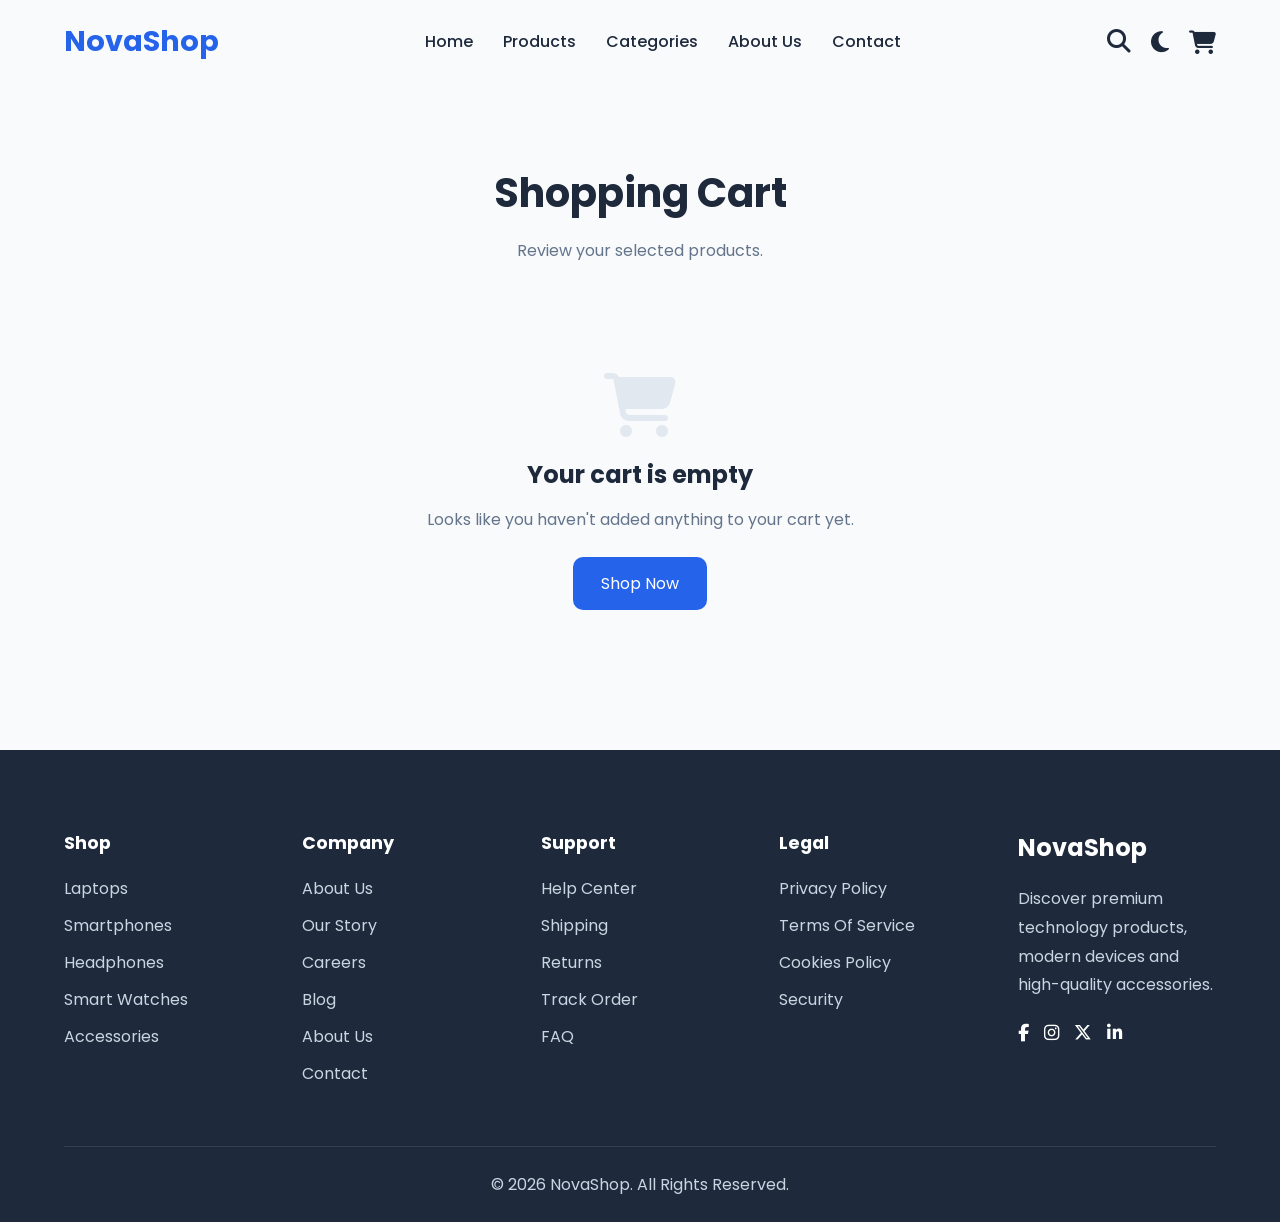
<file: cart.html>
<!DOCTYPE html>
<html lang="en">

<head>

    <meta charset="UTF-8">

    <meta name="viewport" content="width=device-width, initial-scale=1.0">

    <title>NovaShop | Premium Tech Store</title>

    <meta name="description" content="Review the premium tech devices in your shopping cart, manage quantities, and complete your purchase securely.">

    <!-- Google Font -->

    <link rel="preconnect" href="https://fonts.googleapis.com">

    <link rel="preconnect" href="https://fonts.gstatic.com" crossorigin>

    <link href="https://fonts.googleapis.com/css2?family=Poppins:wght@300;400;500;600;700;800&display=swap" rel="stylesheet">

    <!-- Font Awesome -->

    <link rel="stylesheet" href="https://cdnjs.cloudflare.com/ajax/libs/font-awesome/6.7.2/css/all.min.css">

    <!-- Main CSS -->

    <link rel="stylesheet" href="assets/css/style.css">
    <link rel="stylesheet" href="assets/css/cart.css">
    <link rel="stylesheet" href="assets/css/responsive.css">

    <!-- Theme JS (loads early to prevent theme flashing) -->
    <script src="assets/js/theme.js"></script>

</head>

<body>

    <header>

        

        <nav class="navbar container">

            <a href="index.html" class="logo">
                NovaShop
            </a>

             <!-- Desktop Navigation -->

            <ul class="nav-links">

                <li>
                    <a href="index.html">Home</a>
                </li>

                <li>
                    <a href="products.html">Products</a>
                </li>

                <li>
                    <a href="products.html">Categories</a>
                </li>

                <li>
                    <a href="about.html">About Us</a>
                </li>

                <li>
                    <a href="contact.html">Contact</a>
                </li>

                

            </ul>

            <!-- Desktop Icons -->

           <div class="nav-actions">

                <div class="nav-icons">

                    <a href="#" class="search-toggle">
                        <i class="fa-solid fa-magnifying-glass"></i>
                    </a>

                    <a href="#" class="theme-toggle-btn" title="Toggle Theme">
                        <i class="fa-solid fa-moon"></i>
                    </a>
                    
                    <a href="cart.html" class="cart-icon-wrapper">
                        <i class="fa-solid fa-cart-shopping"></i>
                        <span class="cart-count hidden">0</span>
                    </a>
                    
                    <div class="menu-toggle">
                        <i class="fa-solid fa-bars"></i>
                    </div>
                    
                </div>
            </div>

        </nav>

        <div class="search-box ">

            <input id="search-input" type="text" placeholder="Search products...">

        </div>

    </header>

    <div class="overlay"></div>
    

    <main>

       

      <section class="cart-page">

            <div class="container">

                <div class="section-title">

                    <h2>Shopping Cart</h2>

                    <p>Review your selected products.</p>

                </div>

                <div id="cart-container">

                </div>

            </div>

        </section>
        

    </main>



    <footer class="footer">

        <div class="container">

            <div class="footer-container">

                <div class="footer-column">

                    <h3>Shop</h3>

                    <ul>

                        <li><a href="products.html?category=Laptops">Laptops</a></li>

                        <li><a href="products.html?category=Smartphones">Smartphones</a></li>

                        <li><a href="products.html?category=Headphones">Headphones</a></li>

                        <li><a href="products.html?category=Watches">Smart Watches</a></li>

                        <li><a href="products.html?category=Accessories">Accessories</a></li>

                    </ul>

                </div>

                <div class="footer-column">

                    <h3>Company</h3>

                    <ul>

                        <li><a href="about.html">About Us</a></li>

                        <li><a href="#">Our Story</a></li>

                        <li><a href="#">Careers</a></li>

                        <li><a href="#">Blog</a></li>

                        <li>
                    <a href="about.html">About Us</a>
                </li>

                <li>
                    <a href="contact.html">Contact</a>
                </li>

                    </ul>

                </div>

                <div class="footer-column">

                    <h3>Support</h3>

                    <ul>

                        <li><a href="#">Help Center</a></li>

                        <li><a href="#">Shipping</a></li>

                        <li><a href="#">Returns</a></li>

                        <li><a href="#">Track Order</a></li>

                        <li><a href="#">FAQ</a></li>

                    </ul>

                </div>

                <div class="footer-column">

                    <h3>Legal</h3>

                    <ul>

                        <li><a href="#">Privacy Policy</a></li>

                        <li><a href="#">Terms Of Service</a></li>

                        <li><a href="#">Cookies Policy</a></li>

                        <li><a href="#">Security</a></li>

                    </ul>

                </div>

                <div class="footer-column footer-brand">

                    <h2>NovaShop</h2>

                    <p>
                        Discover premium technology products,
                        modern devices and high-quality accessories.
                    </p>

                    <div class="social-icons">

                        <a href="#">
                            <i class="fa-brands fa-facebook-f"></i>
                        </a>

                        <a href="#">
                            <i class="fa-brands fa-instagram"></i>
                        </a>

                        <a href="#">
                            <i class="fa-brands fa-x-twitter"></i>
                        </a>

                        <a href="#">
                            <i class="fa-brands fa-linkedin-in"></i>
                        </a>

                    </div>

                </div>

            </div>

            <div class="footer-bottom">

                <p>
                    © 2026 NovaShop. All Rights Reserved.
                </p>

            </div>

        </div>

    </footer>

    <!-- Checkout Modal Overlay -->
    <div class="modal-overlay" id="checkout-modal-overlay">
        <div class="checkout-modal">
            <button class="close-modal-btn" id="close-modal-btn">&times;</button>
            <div id="modal-content-area">
                <h2 class="checkout-form-title">Checkout Details</h2>
                <form id="checkout-form">
                    <div class="form-group">
                        <label for="checkout-name">Full Name</label>
                        <input type="text" id="checkout-name" required placeholder="e.g. John Doe">
                    </div>
                    <div class="form-group">
                        <label for="checkout-email">Email Address</label>
                        <input type="email" id="checkout-email" required placeholder="e.g. john@example.com">
                    </div>
                    <div class="form-group">
                        <label for="checkout-address">Shipping Address</label>
                        <input type="text" id="checkout-address" required placeholder="e.g. 123 Main St">
                    </div>
                    <div class="form-row-2">
                        <div class="form-group">
                            <label for="checkout-city">City</label>
                            <input type="text" id="checkout-city" required placeholder="e.g. New York">
                        </div>
                        <div class="form-group">
                            <label for="checkout-zip">Zip Code</label>
                            <input type="text" id="checkout-zip" required placeholder="e.g. 10001">
                        </div>
                    </div>
                    <div class="form-group">
                        <label for="checkout-card">Card Number</label>
                        <input type="text" id="checkout-card" required placeholder="1234 5678 1234 5678" pattern="\d{16}" title="Please enter a valid 16-digit card number">
                    </div>
                    <div class="form-row-2">
                        <div class="form-group">
                            <label for="checkout-expiry">Expiry Date</label>
                            <input type="text" id="checkout-expiry" required placeholder="MM/YY" pattern="\d{2}/\d{2}" title="MM/YY format">
                        </div>
                        <div class="form-group">
                            <label for="checkout-cvv">CVV</label>
                            <input type="password" id="checkout-cvv" required placeholder="123" pattern="\d{3}" title="3-digit CVV">
                        </div>
                    </div>
                    <button type="submit" class="btn checkout-submit-btn">Place Order</button>
                </form>
            </div>
        </div>
    </div>

    <script src="assets/js/search.js"></script>
    <script src="assets/js/cart.js"></script>
    <script src="assets/js/main.js"></script>
</body>

</html>
</file>
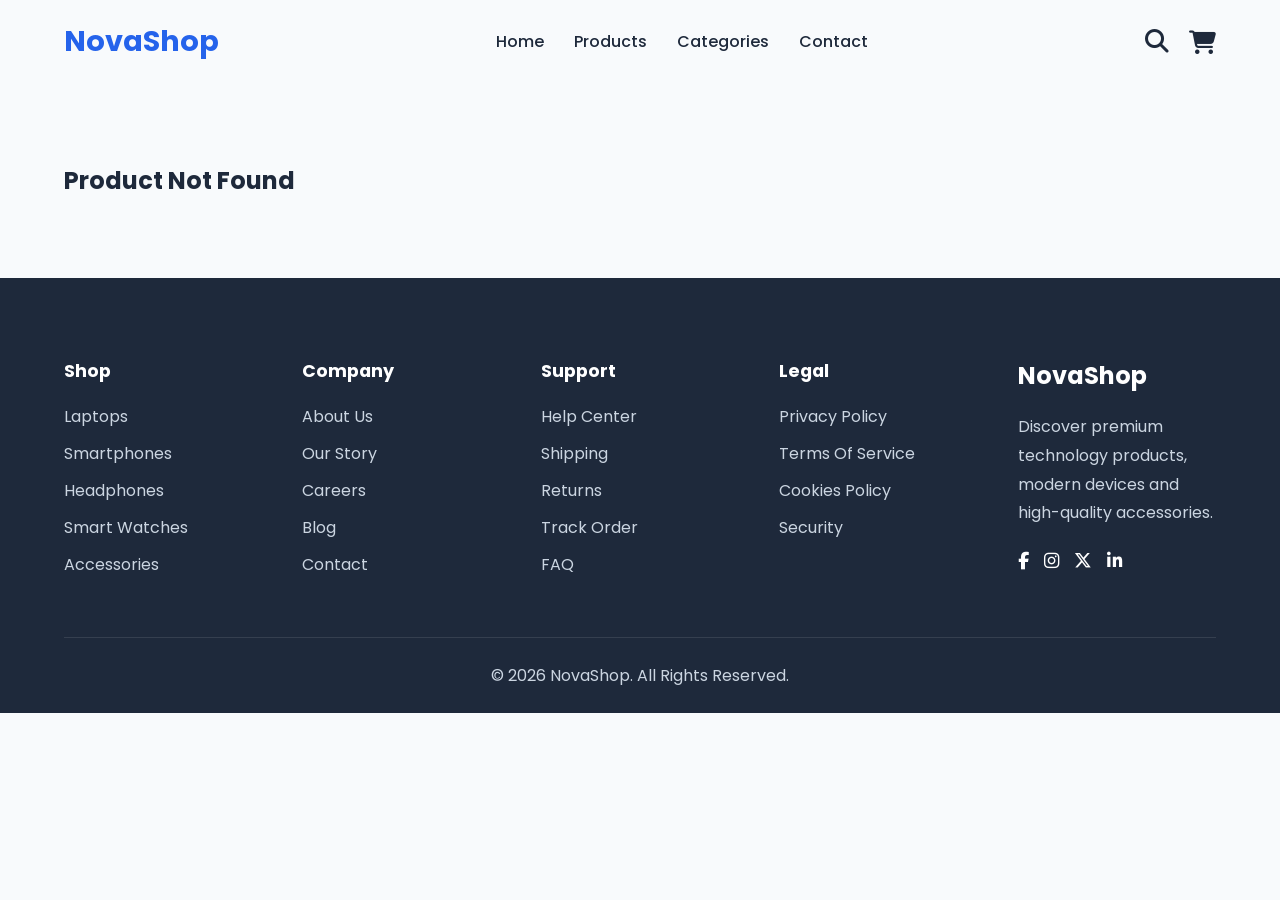
<file: product-details.html>
<!DOCTYPE html>
<html lang="en">

<head>

    <meta charset="UTF-8">

    <meta name="viewport" content="width=device-width, initial-scale=1.0">

    <title>NovaShop | Premium Tech Store</title>

    <meta name="description" content="Get full specifications, features, and pricing details for our high-quality premium tech products, and add them to your cart.">

    <!-- Google Font -->

    <link rel="preconnect" href="https://fonts.googleapis.com">

    <link rel="preconnect" href="https://fonts.gstatic.com" crossorigin>

    <link href="https://fonts.googleapis.com/css2?family=Poppins:wght@300;400;500;600;700;800&display=swap" rel="stylesheet">

    <!-- Font Awesome -->

    <link rel="stylesheet" href="https://cdnjs.cloudflare.com/ajax/libs/font-awesome/6.7.2/css/all.min.css">

    <!-- Main CSS -->

    <link rel="stylesheet" href="assets/css/product-details.css">
    <link rel="stylesheet" href="assets/css/style.css">
    <link rel="stylesheet" href="assets/css/responsive.css">

</head>

<body>

    <header>

        

        <nav class="navbar container">

            <a href="index.html" class="logo">
                NovaShop
            </a>

             <!-- Desktop Navigation -->

            <ul class="nav-links">

                <li>
                    <a href="index.html">Home</a>
                </li>

                <li>
                    <a href="products.html">Products</a>
                </li>

                <li>
                    <a href="products.html">Categories</a>
                </li>

                <li>
                    <a href="contact.html">Contact</a>
                </li>

                

            </ul>

            <!-- Desktop Icons -->

           <div class="nav-actions">

                <div class="nav-icons">

                    <a href="#" class="search-toggle">
                        <i class="fa-solid fa-magnifying-glass"></i>
                    </a>
                    
                    <a href="cart.html" class="cart-icon-wrapper">
                        <i class="fa-solid fa-cart-shopping"></i>
                        <span class="cart-count hidden">0</span>
                    </a>
                    
                    <div class="menu-toggle">
                        <i class="fa-solid fa-bars"></i>
                    </div>
                    
                </div>
            </div>

        </nav>

        <div class="search-box ">

            <input id="search-input" type="text" placeholder="Search products...">

        </div>

    </header>

    <div class="overlay"></div>


    <main>
        <section class="product-details">

            <div class="container">

                <div id="product-details-container">

                </div>

            </div>

        </section>
    </main>
   
  





    





    <footer class="footer">

        <div class="container">

            <div class="footer-container">

                 <div class="footer-column">

                    <h3>Shop</h3>

                    <ul>

                        <li><a href="products.html?category=Laptops">Laptops</a></li>

                        <li><a href="products.html?category=Smartphones">Smartphones</a></li>

                        <li><a href="products.html?category=Headphones">Headphones</a></li>

                        <li><a href="products.html?category=Watches">Smart Watches</a></li>

                        <li><a href="products.html?category=Accessories">Accessories</a></li>

                    </ul>

                </div>

                <div class="footer-column">

                    <h3>Company</h3>

                    <ul>

                        <li><a href="about.html">About Us</a></li>

                        <li><a href="#">Our Story</a></li>

                        <li><a href="#">Careers</a></li>

                        <li><a href="#">Blog</a></li>

                        <li><a href="contact.html">Contact</a></li>

                    </ul>

                </div>

                <div class="footer-column">

                    <h3>Support</h3>

                    <ul>

                        <li><a href="#">Help Center</a></li>

                        <li><a href="#">Shipping</a></li>

                        <li><a href="#">Returns</a></li>

                        <li><a href="#">Track Order</a></li>

                        <li><a href="#">FAQ</a></li>

                    </ul>

                </div>

                <div class="footer-column">

                    <h3>Legal</h3>

                    <ul>

                        <li><a href="#">Privacy Policy</a></li>

                        <li><a href="#">Terms Of Service</a></li>

                        <li><a href="#">Cookies Policy</a></li>

                        <li><a href="#">Security</a></li>

                    </ul>

                </div>

                <div class="footer-column footer-brand">

                    <h2>NovaShop</h2>

                    <p>
                        Discover premium technology products,
                        modern devices and high-quality accessories.
                    </p>

                    <div class="social-icons">

                        <a href="#">
                            <i class="fa-brands fa-facebook-f"></i>
                        </a>

                        <a href="#">
                            <i class="fa-brands fa-instagram"></i>
                        </a>

                        <a href="#">
                            <i class="fa-brands fa-x-twitter"></i>
                        </a>

                        <a href="#">
                            <i class="fa-brands fa-linkedin-in"></i>
                        </a>

                    </div>

                </div>

            </div>

            <div class="footer-bottom">

                <p>
                    © 2026 NovaShop. All Rights Reserved.
                </p>

            </div>

        </div>

    </footer>



     <script src="assets/js/search.js"></script>
    <script src="assets/js/product-details.js"></script>
    <script src="assets/js/main.js"></script>
</body>
</html>
</file>
<file: assets/css/style.css>
/* RESET */


* {
    margin: 0;
    padding: 0;
    box-sizing: border-box;
}


   /* ROOT VARIABLES */

:root {

    --primary-color: #2563eb;

    --secondary-color: #1e293b;

    --background-color: #f8fafc;

    --white-color: #ffffff;

    --gray-color: #64748b;

    --border-color: #e2e8f0;

    --transition: 0.3s;
}

/* Dark mode variables */
.dark-theme {
    --primary-color: #3b82f6;

    --secondary-color: #f8fafc;

    --background-color: #0f172a;

    --white-color: #1e293b;

    --gray-color: #94a3b8;

    --border-color: #334155;
}

/* Theme Toggle Button Styling */
.theme-toggle-btn {
    display: inline-flex;
    align-items: center;
    justify-content: center;
    cursor: pointer;
    transition: transform var(--transition), color var(--transition);
}

.theme-toggle-btn:hover {
    transform: rotate(30deg) scale(1.1);
}



/* GLOBAL STYLES*/

html {
    scroll-behavior: smooth;
}

body {

    font-family: "Poppins", sans-serif;

    background-color: var(--background-color);

    color: var(--secondary-color);
}

img {
    max-width: 100%;
    display: block;
}

a {
    text-decoration: none;
}

ul {
    list-style: none;
}


/* REUSABLE CLASSES */

.container {

    width: 90%;

    max-width: 1200px;

    margin: 0 auto;
}


.btn {

    display: inline-block;

    padding: 14px 28px;

    background-color: var(--primary-color);

    color: #ffffff;

    border-radius: 10px;

    transition: var(--transition);
    
}

.btn:hover {

    transform: translateY(-3px);
}





/*  HEADER*/

.header {

    background-color: var(--white-color);

    border-bottom: 1px solid var(--border-color);
}


.overlay {

    position: fixed;

    top: 0;

    left: 0;

    width: 100%;

    height: 100vh;

    background: rgba(0,0,0,0.4);

    opacity: 0;

    visibility: hidden;

    transition: 0.4s;

    z-index: 999;
}

/*  NAVBAR */

.navbar {

    display: flex;

    justify-content: space-between;

    align-items: center;

    padding: 20px 0;
}


.logo {

    font-size: 1.8rem;

    font-weight: 700;

    color: var(--primary-color);
}


.nav-links {

    display: flex;

    gap: 30px;
}


.nav-links a {

    color: var(--secondary-color);

    font-weight: 500;

    transition: var(--transition);
}


.nav-links a:hover {

    color: var(--primary-color);
}


.nav-icons {

    display: flex;

    gap: 20px;
}


.menu-toggle {

    display: none;

    font-size: 1.5rem;

    cursor: pointer;
}


.nav-icons a {

    color: var(--secondary-color);

    font-size: 1.5rem;

    transition: var(--transition);
}


.nav-icons a:hover {

    color: var(--primary-color);
}

.cart-icon-wrapper {
    position: relative;
    display: inline-flex;
    align-items: center;
    transition: transform var(--transition);
}

.cart-icon-wrapper.shake-anim {
    animation: cartShake 0.4s ease-out;
}

@keyframes cartShake {
    0%, 100% { transform: rotate(0) scale(1); }
    25% { transform: rotate(-10deg) scale(1.15); }
    75% { transform: rotate(10deg) scale(1.15); }
}

.cart-count {
    position: absolute;
    top: -5px;
    right: -8px;
    background-color: #ef4444;
    color: #ffffff;
    font-size: 0.7rem;
    font-weight: 600;
    min-width: 18px;
    height: 18px;
    border-radius: 50%;
    display: flex;
    align-items: center;
    justify-content: center;
    padding: 0 4px;
    border: 2px solid var(--white-color);
    transition: var(--transition);
    pointer-events: none;
}

.cart-count.pulse-anim {
    animation: badgePulse 0.3s ease-out;
}

@keyframes badgePulse {
    0%, 100% { transform: scale(1); }
    50% { transform: scale(1.4); }
}

.cart-count.hidden {
    display: none;
}

.mobile-icons {

    display: none;
}



.search-box {

    display: none;

    padding: 20px 0;

    animation: searchDrop 0.3s ease;

     width: 100%;
}

@keyframes searchDrop {

    from {

        opacity: 0;

        transform: translateY(-10px);
    }

    to {

        opacity: 1;

        transform: translateY(0);
    }
}


.search-box.active {

     display: flex;

    justify-content: center;

    padding: 20px 0;
}


.search-box input {

    width: 100%;

    max-width: 600px;

    padding: 15px 20px;

    border: 1px solid var(--border-color);

    border-radius: 10px;

     box-shadow: 0 5px 15px rgba(0,0,0,0.08);

    font-size: 1rem;

    background-color: var(--white-color);

    color: var(--secondary-color);

    outline: none;
}


/* Hero  */





.hero {

    padding: 80px 0;
}


.hero-content {

    display: flex;

    align-items: center;

    justify-content: space-between;

    gap: 60px;
}


.hero-text {

    flex: 1;
}


.hero-subtitle {

    color: var(--primary-color);

    font-weight: 600;
}


.hero-text h1 {

    font-size: 4rem;

    line-height: 1.2;

    margin: 20px 0;
}


.hero-text p {

    color: var(--gray-color);

    line-height: 1.8;

    margin-bottom: 30px;
}


.hero-image {

    flex: 1;
}


.hero-image img {

    width: 100%;
}


/*SECTION TITLE */

.section-title {

    text-align: center;

    margin-bottom: 50px;
}

.section-title h2 {

    font-size: 2.5rem;

    margin-bottom: 15px;
}

.section-title p {

    color: var(--gray-color);
}


/* CATEGORIES*/

.categories {

    padding: 80px 0;
}

.categories-container {

    display: grid;

    grid-template-columns: repeat(5, 1fr);

    gap: 20px;
}

.category-card {

    display: block;

    color: var(--secondary-color);

    background-color: var(--white-color);

    padding: 30px 20px;

    text-align: center;

    border-radius: 15px;

    border: 1px solid var(--border-color);

    transition: var(--transition);

    cursor: pointer;
}

.category-card:hover {

    transform: translateY(-8px);
}

.category-card i {

    font-size: 2.5rem;

    color: var(--primary-color);

    margin-bottom: 20px;
}

.category-card h3 {

    font-size: 1rem;
}





/* FEATURED PRODUCTS*/

.featured-products {

    padding: 80px 0;
}

.products-grid {

    display: grid;

    grid-template-columns: repeat(4, 1fr);

    gap: 25px;
}

.product-card {

    background-color: var(--white-color);

    border-radius: 20px;

    overflow: hidden;

    border: 1px solid var(--border-color);

    transition: var(--transition);
}

.product-card:hover {

    transform: translateY(-10px);
}

.product-card img {

    width: 100%;

    height: 250px;

    object-fit: cover;

    transition: 0.4s;
}

.product-card:hover img {

    transform: scale(1.05);
}

.product-info {

    padding: 20px;
}

.product-info h3 {

    margin-bottom: 10px;
}

.product-info p {

    color: var(--primary-color);

    font-weight: 600;

    margin-bottom: 20px;
}

.product-info .btn {

    width: 100%;

    text-align: center;
}



/* FEATURES */

.features {

    padding: 80px 0;
}

.features-grid {

    display: grid;

    grid-template-columns: repeat(4, 1fr);

    gap: 25px;
}

.feature-card {

    background-color: var(--white-color);

    border: 1px solid var(--border-color);

    border-radius: 20px;

    padding: 30px;

    text-align: center;

    transition: var(--transition);
}

.feature-card:hover {

    transform: translateY(-10px);
}

.feature-card i {

    font-size: 2.5rem;

    color: var(--primary-color);

    margin-bottom: 20px;
}

.feature-card h3 {

    margin-bottom: 15px;
}

.feature-card p {

    color: var(--gray-color);

    line-height: 1.8;
}



/* NEWSLETTER */

.newsletter {

    padding: 80px 0;
}

.newsletter-content {

    background-color: var(--primary-color);

    color: white;

    text-align: center;

    padding: 60px;

    border-radius: 25px;
}

.newsletter-content h2 {

    font-size: 2.5rem;

    margin-bottom: 15px;
}

.newsletter-content p {

    margin-bottom: 30px;
}

.newsletter-content form {

    display: flex;

    justify-content: center;

    gap: 15px;
}

.newsletter-content input {

    width: 400px;

    padding: 15px;

    border: none;

    border-radius: 10px;

    background-color: var(--white-color);

    color: var(--secondary-color);
}

.newsletter-content .btn {

     background-color: var(--secondary-color);

    color: white;
    border: none;
}
.newsletter-content .btn:hover {

    opacity: 0.9;
}



/* FOOTER*/

.footer {

    background-color: #1e293b;

    color: white;

    padding-top: 80px;
}


.footer-container {

    display: grid;

    grid-template-columns: repeat(5, 1fr);

    gap: 40px;
}


.footer-column h3 {

    margin-bottom: 20px;

    font-size: 1.1rem;
}


.footer-column ul {

    display: flex;

    flex-direction: column;

    gap: 12px;
}


.footer-column a {

    color: #cbd5e1;

    transition: var(--transition);
}


.footer-column a:hover {

    color: white;
}


.footer-brand h2 {

    color: white;

    margin-bottom: 20px;
}


.footer-brand p {

    color: #cbd5e1;

    line-height: 1.8;

    margin-bottom: 20px;
}


.social-icons {

    display: flex;

    gap: 15px;
}


.social-icons a {

    color: white;

    font-size: 1.1rem;

    transition: var(--transition);
}


.social-icons a:hover {

    color: var(--primary-color);
}


.footer-bottom {

    margin-top: 60px;

    padding: 25px 0;

    border-top: 1px solid rgba(255,255,255,0.1);

    text-align: center;
}


.footer-bottom p {

    color: #cbd5e1;
}

.cart-page {

    padding: 80px 0;
}

.cart-item {

    display: flex;

    align-items: center;

    gap: 20px;

    background: var(--white-color);

    border: 1px solid var(--border-color);

    border-radius: 15px;

    padding: 20px;

    margin-bottom: 20px;
}

.cart-item img {

    width: 120px;

    height: 120px;

    object-fit: cover;

    border-radius: 10px;
}

.cart-info {

    flex: 1;
}

.cart-info h3 {

    margin-bottom: 10px;
}

.cart-price {

    color: var(--primary-color);

    font-weight: 600;
}

.cart-total {

    margin-top: 40px;

    text-align: right;

    font-size: 1.5rem;

    font-weight: 700;
}
</file>
<file: assets/css/cart.css>
/* Cart Page Styles */

.cart-layout {
    display: grid;
    grid-template-columns: 2fr 1fr;
    gap: 30px;
    align-items: start;
    margin-top: 30px;
}

@media (max-width: 992px) {
    .cart-layout {
        grid-template-columns: 1fr;
    }
}

.cart-items-list {
    display: flex;
    flex-direction: column;
    gap: 20px;
}

.cart-item {
    display: grid;
    grid-template-columns: auto 1fr auto auto;
    align-items: center;
    gap: 25px;
    background: var(--white-color);
    border: 1px solid var(--border-color);
    border-radius: 15px;
    padding: 20px;
    box-shadow: 0 4px 6px -1px rgba(0, 0, 0, 0.05);
    transition: var(--transition);
}

.cart-item:hover {
    box-shadow: 0 10px 15px -3px rgba(0, 0, 0, 0.1);
}

.cart-item img {
    width: 100px;
    height: 100px;
    object-fit: cover;
    border-radius: 10px;
}

.cart-item-info {
    display: flex;
    flex-direction: column;
    gap: 5px;
}

.cart-item-info h3 {
    font-size: 1.1rem;
    font-weight: 600;
    color: var(--secondary-color);
}

.cart-item-category {
    font-size: 0.85rem;
    color: var(--gray-color);
}

.cart-item-price {
    font-weight: 600;
    color: var(--primary-color);
    font-size: 1.05rem;
}

.cart-qty-control {
    display: flex;
    align-items: center;
    border: 1px solid var(--border-color);
    border-radius: 8px;
    background: var(--background-color);
    overflow: hidden;
}

.cart-qty-btn {
    border: none;
    background: transparent;
    width: 35px;
    height: 35px;
    font-size: 1rem;
    cursor: pointer;
    display: flex;
    align-items: center;
    justify-content: center;
    transition: var(--transition);
    color: var(--secondary-color);
}

.cart-qty-btn:hover {
    background: var(--border-color);
}

.cart-qty-value {
    width: 40px;
    text-align: center;
    font-weight: 600;
    font-size: 0.95rem;
}

.cart-item-subtotal {
    font-weight: 700;
    font-size: 1.1rem;
    color: var(--secondary-color);
    min-width: 80px;
    text-align: right;
}

.cart-item-remove {
    background: transparent;
    border: none;
    color: #ef4444;
    cursor: pointer;
    font-size: 1.2rem;
    padding: 8px;
    border-radius: 50%;
    transition: var(--transition);
    display: flex;
    align-items: center;
    justify-content: center;
}

.cart-item-remove:hover {
    background: #fef2f2;
    transform: scale(1.1);
}

/* Order Summary */
.order-summary {
    background: var(--white-color);
    border: 1px solid var(--border-color);
    border-radius: 20px;
    padding: 30px;
    box-shadow: 0 4px 6px -1px rgba(0, 0, 0, 0.05);
}

.summary-title {
    font-size: 1.3rem;
    font-weight: 700;
    margin-bottom: 20px;
    padding-bottom: 15px;
    border-bottom: 1px solid var(--border-color);
}

.summary-row {
    display: flex;
    justify-content: space-between;
    margin-bottom: 15px;
    font-size: 0.95rem;
    color: var(--gray-color);
}

.summary-row.total {
    font-size: 1.25rem;
    font-weight: 700;
    color: var(--secondary-color);
    margin-top: 20px;
    padding-top: 15px;
    border-top: 1px solid var(--border-color);
}

.checkout-btn {
    width: 100%;
    margin-top: 25px;
    border: none;
    font-weight: 600;
    font-size: 1rem;
    cursor: pointer;
    text-align: center;
}

/* Empty Cart View */
.empty-cart-view {
    text-align: center;
    padding: 60px 0;
}

.empty-cart-view i {
    font-size: 4rem;
    color: var(--border-color);
    margin-bottom: 20px;
}

.empty-cart-view h3 {
    font-size: 1.5rem;
    margin-bottom: 15px;
}

.empty-cart-view p {
    color: var(--gray-color);
    margin-bottom: 25px;
}

/* Modal styles for Checkout */
.modal-overlay {
    position: fixed;
    top: 0;
    left: 0;
    width: 100%;
    height: 100%;
    background: rgba(0, 0, 0, 0.6);
    backdrop-filter: blur(5px);
    display: flex;
    align-items: center;
    justify-content: center;
    z-index: 10000;
    opacity: 0;
    visibility: hidden;
    transition: var(--transition);
}

.modal-overlay.active {
    opacity: 1;
    visibility: visible;
}

.checkout-modal {
    background: var(--white-color);
    border-radius: 20px;
    width: 90%;
    max-width: 600px;
    padding: 40px;
    box-shadow: 0 20px 25px -5px rgba(0, 0, 0, 0.15);
    position: relative;
    transform: translateY(-50px);
    transition: var(--transition);
}

.modal-overlay.active .checkout-modal {
    transform: translateY(0);
}

.close-modal-btn {
    position: absolute;
    top: 20px;
    right: 20px;
    background: transparent;
    border: none;
    font-size: 1.5rem;
    cursor: pointer;
    color: var(--gray-color);
    transition: var(--transition);
}

.close-modal-btn:hover {
    color: var(--secondary-color);
}

.checkout-form-title {
    font-size: 1.5rem;
    font-weight: 700;
    margin-bottom: 25px;
    color: var(--secondary-color);
}

.form-group {
    margin-bottom: 20px;
}

.form-group label {
    display: block;
    font-size: 0.9rem;
    font-weight: 600;
    margin-bottom: 8px;
    color: var(--secondary-color);
}

.form-group input {
    width: 100%;
    padding: 12px 15px;
    border: 1px solid var(--border-color);
    border-radius: 8px;
    font-size: 0.95rem;
    background-color: var(--white-color);
    color: var(--secondary-color);
    outline: none;
    transition: var(--transition);
}

.form-group input:focus {
    border-color: var(--primary-color);
    box-shadow: 0 0 0 3px rgba(37, 99, 235, 0.15);
}

.form-row-2 {
    display: grid;
    grid-template-columns: 1fr 1fr;
    gap: 15px;
}

.checkout-submit-btn {
    width: 100%;
    border: none;
    font-weight: 600;
    font-size: 1.05rem;
    cursor: pointer;
    margin-top: 10px;
}

/* Success Animation Screen */
.success-screen {
    text-align: center;
    padding: 30px 0;
}

.success-icon {
    width: 80px;
    height: 80px;
    border-radius: 50%;
    background: #ecfdf5;
    color: #10b981;
    font-size: 3rem;
    display: flex;
    align-items: center;
    justify-content: center;
    margin: 0 auto 20px;
    animation: scaleIn 0.5s cubic-bezier(0.175, 0.885, 0.32, 1.275);
}

@keyframes scaleIn {
    0% { transform: scale(0); }
    100% { transform: scale(1); }
}

.success-screen h3 {
    font-size: 1.6rem;
    color: var(--secondary-color);
    margin-bottom: 10px;
}

.success-screen p {
    color: var(--gray-color);
    margin-bottom: 25px;
}
</file>
<file: assets/css/responsive.css>
/* TABLET*/

@media (max-width: 992px) {

    .hero-content {

        flex-direction: column;

        text-align: center;
    }

    .hero-text h1 {

        font-size: 3rem;
    }

    .categories-container {

        grid-template-columns: repeat(3, 1fr);
    }

    .products-grid {

        grid-template-columns: repeat(2, 1fr);
    }

    .features-grid {

        grid-template-columns: repeat(2, 1fr);
    }

    .footer-container {

        grid-template-columns: repeat(2, 1fr);
    }


    /* product page  */

   .products-grid {

        grid-template-columns: repeat(2, 1fr);
    }

}


/* MOBILE */

@media (max-width: 768px) {

    .overlay.active {

        opacity: 1;

        visibility: visible;
    }

    .navbar {

        position: relative;

        flex-wrap: wrap;

         display: flex;

        justify-content: space-between;

        align-items: center;
    }

    .nav-actions {

        display: flex;

        align-items: center;

        gap: 20px;
    }

    .nav-actions a,
    .menu-toggle {

        color: var(--secondary-color);

        font-size: 1.4rem;

        cursor: pointer;
    }


    


    .menu-toggle {

        display: block;

        position: relative;

        z-index: 1100;
    }


    /* Sidebar */

    .nav-links {

        position: fixed;

        top: 0;

        right: -300px;

        width: 300px;

        height: 100vh;

        background-color: var(--white-color);

        display: flex;

        flex-direction: column;

        align-items: flex-start;
        

        justify-content: flex-start;

        padding-top: 100px;
        padding-left: 70px;

        gap: 40px;

        transition: 0.4s;

        z-index: 1000;

        box-shadow: -5px 0 20px rgba(0,0,0,0.1);
    }

    .nav-links li {

        width: 100%;
    }

    .nav-links a {

        font-size: 1.1rem;

        font-weight: 500;
    }

     

    .nav-links.active {

        right: 0;
    }


    .nav-icons {

        display: flex;

        gap: 20px;

        width: 100%;

        justify-content: center;

        margin-top: 20px;
    }


    .nav-icons.active {

        display: flex;
    }

    .mobile-icons {

        display: flex;

        gap: 25px;

        margin-top: 50px;

        padding-top: 30px;

        border-top: 1px solid #e5e7eb;
    }

    .mobile-icons a {

        font-size: 1.3rem;

        color: var(--dark-color);
    }

    .hero {

        padding: 60px 0;
    }

    .hero-text h1 {

        font-size: 2.3rem;
    }

    .categories-container {

        grid-template-columns: 1fr;
    }

    .products-grid {

        grid-template-columns: 1fr;
    }

    .features-grid {

        grid-template-columns: 1fr;
    }

    .newsletter-content {

        padding: 40px 20px;
    }

    .newsletter-content form {

        flex-direction: column;
    }

    .newsletter-content input {

        width: 100%;
    }

    .footer-container {

        grid-template-columns: 1fr;

        text-align: center;
    }

    .social-icons {

        justify-content: center;
    }

    /* product page  */

     .page-banner h1 {

        font-size: 2.2rem;
    }

    .products-grid {

        grid-template-columns: 1fr;
    }

    .category-filters {

        justify-content: center;
    }


     .product-details-content {

        grid-template-columns: 1fr;

        gap: 30px;
    }

    .product-details-info h1 {

        font-size: 2rem;
    }
}
</file>
<file: assets/css/product-details.css>
/* Product Details Page Styles */

.product-details {
    padding: 80px 0;
}

.product-details-content {
    display: grid;
    grid-template-columns: 1.2fr 1fr;
    gap: 60px;
    align-items: flex-start;
}

@media (max-width: 992px) {
    .product-details-content {
        grid-template-columns: 1fr;
        gap: 40px;
    }
}

.product-details-image img {
    width: 100%;
    border-radius: 6px;
    border: 1px solid var(--border-color);
    background: var(--white-color);
    padding: 16px;
    object-fit: contain;
    max-height: 480px;
}

.product-details-info {
    padding-top: 10px;
}

.product-details-info h1 {
    font-size: 2rem;
    font-weight: 600;
    margin-bottom: 10px;
    line-height: 1.25;
}

.product-category-tag {
    display: inline-block;
    background: var(--background-color);
    color: var(--secondary-color);
    font-size: 0.8rem;
    font-weight: 500;
    padding: 4px 12px;
    border-radius: 4px;
    border: 1px solid var(--border-color);
    margin-bottom: 14px;
}

.product-rating-badge {
    display: flex;
    align-items: center;
    gap: 10px;
    margin-bottom: 20px;
    font-size: 0.95rem;
    color: var(--gray-color);
}

.rating-stars {
    color: #f59e0b; /* Amber/gold stars */
    display: flex;
    gap: 3px;
}

.product-price {
    font-size: 2.2rem;
    color: var(--primary-color);
    font-weight: 800;
    margin-bottom: 25px;
    letter-spacing: -0.5px;
}

.product-description {
    color: var(--gray-color);
    line-height: 1.8;
    margin-bottom: 35px;
    font-size: 1.05rem;
}

.product-details-info .add-to-cart-btn {
    width: auto;
    padding: 12px 32px;
    font-weight: 600;
    font-size: 1rem;
}

/* ---- Tabs Styles ---- */

.product-tabs-container {
    margin-top: 60px;
    border: 1px solid var(--border-color);
    border-radius: 6px;
    background-color: var(--white-color);
    overflow: hidden;
}

.tabs-header {
    display: flex;
    background-color: var(--background-color);
    border-bottom: 1px solid var(--border-color);
}

.tab-btn {
    flex: 1;
    padding: 20px;
    background: transparent;
    border: none;
    font-family: inherit;
    font-size: 1rem;
    font-weight: 600;
    color: var(--gray-color);
    cursor: pointer;
    transition: var(--transition);
    border-bottom: 3px solid transparent;
}

.tab-btn:hover {
    color: var(--primary-color);
    background-color: rgba(37, 99, 235, 0.02);
}

.tab-btn.active {
    color: var(--primary-color);
    border-bottom-color: var(--primary-color);
    background-color: var(--white-color);
}

.tab-content {
    display: none;
    padding: 40px;
}

.tab-content.active {
    display: block;
}

.tab-paragraph {
    color: var(--gray-color);
    line-height: 1.8;
    margin-bottom: 20px;
    font-size: 1rem;
}

.tab-paragraph:last-child {
    margin-bottom: 0;
}

/* ---- Specs Table ---- */

.specs-table {
    width: 100%;
    border-collapse: collapse;
    font-size: 0.95rem;
}

.specs-table tr {
    border-bottom: 1px solid var(--border-color);
}

.specs-table tr:last-child {
    border-bottom: none;
}

.specs-table td {
    padding: 16px 20px;
}

.spec-label {
    font-weight: 600;
    color: var(--secondary-color);
    width: 30%;
    background-color: var(--background-color);
}

.spec-value {
    color: var(--gray-color);
}

/* ---- Reviews Layout ---- */

.reviews-section-layout {
    display: grid;
    grid-template-columns: 1fr 1.5fr;
    gap: 40px;
    align-items: start;
}

@media (max-width: 768px) {
    .reviews-section-layout {
        grid-template-columns: 1fr;
    }
}

.reviews-summary-card {
    background-color: var(--background-color);
    border: 1px solid var(--border-color);
    border-radius: 6px;
    padding: 28px;
}

.reviews-summary-card h3 {
    font-size: 1.25rem;
    font-weight: 700;
    margin-bottom: 20px;
}

.rating-average {
    display: flex;
    flex-direction: column;
    align-items: center;
    text-align: center;
    margin-bottom: 30px;
    padding-bottom: 25px;
    border-bottom: 1px solid var(--border-color);
}

.rating-num {
    font-size: 3.5rem;
    font-weight: 800;
    color: var(--secondary-color);
    line-height: 1;
    margin-bottom: 10px;
}

.rating-count {
    font-size: 0.85rem;
    color: var(--gray-color);
    margin-top: 8px;
}

/* Review Form inside Summary Card */
.write-review-form h4 {
    font-size: 1.1rem;
    font-weight: 700;
    margin-bottom: 15px;
}

.rating-selector {
    display: flex;
    align-items: center;
    gap: 10px;
    margin-bottom: 15px;
}

.rating-selector label {
    font-size: 0.9rem;
    font-weight: 600;
}

.star-rating-input {
    font-size: 1.2rem;
    color: var(--gray-color);
    cursor: pointer;
    display: flex;
    gap: 5px;
}

.star-rating-input i {
    transition: color 0.2s ease, transform 0.2s ease;
}

.star-rating-input i:hover {
    transform: scale(1.2);
}

.star-rating-input i.active-star {
    color: #f59e0b; /* Amber */
}

.form-group-sm {
    margin-bottom: 15px;
}

.form-group-sm input,
.form-group-sm textarea {
    width: 100%;
    padding: 10px 12px;
    border: 1px solid var(--border-color);
    border-radius: 4px;
    font-size: 0.9rem;
    background-color: var(--white-color);
    color: var(--secondary-color);
    outline: none;
    transition: border-color 0.2s;
    font-family: inherit;
}

.form-group-sm input:focus,
.form-group-sm textarea:focus {
    border-color: var(--primary-color);
    box-shadow: 0 0 0 1px var(--primary-color);
}

.btn-sm {
    padding: 10px 20px;
    font-size: 0.9rem;
    width: 100%;
    text-align: center;
    border: none;
    cursor: pointer;
    font-weight: 600;
}

/* Reviews List */
.reviews-list {
    display: flex;
    flex-direction: column;
    gap: 20px;
}

.no-reviews {
    text-align: center;
    color: var(--gray-color);
    padding: 40px 0;
    font-style: italic;
}

.review-card {
    border: 1px solid var(--border-color);
    border-radius: 6px;
    padding: 20px 24px;
    background-color: var(--white-color);
    transition: border-color 0.2s ease;
}

.review-card:hover {
    border-color: var(--primary-color);
}

.review-header {
    display: flex;
    justify-content: space-between;
    align-items: center;
    margin-bottom: 10px;
}

.reviewer-name {
    font-weight: 700;
    color: var(--secondary-color);
    font-size: 0.95rem;
}

.review-date {
    font-size: 0.8rem;
    color: var(--gray-color);
}

.review-card .review-stars {
    margin-bottom: 12px;
}

.review-text {
    color: var(--gray-color);
    line-height: 1.6;
    font-size: 0.95rem;
}

/* ---- Related Products ---- */

.related-products-section {
    margin-top: 60px;
}

.related-title {
    font-size: 1.5rem;
    font-weight: 600;
    text-align: center;
    margin-bottom: 32px;
}
</file>
